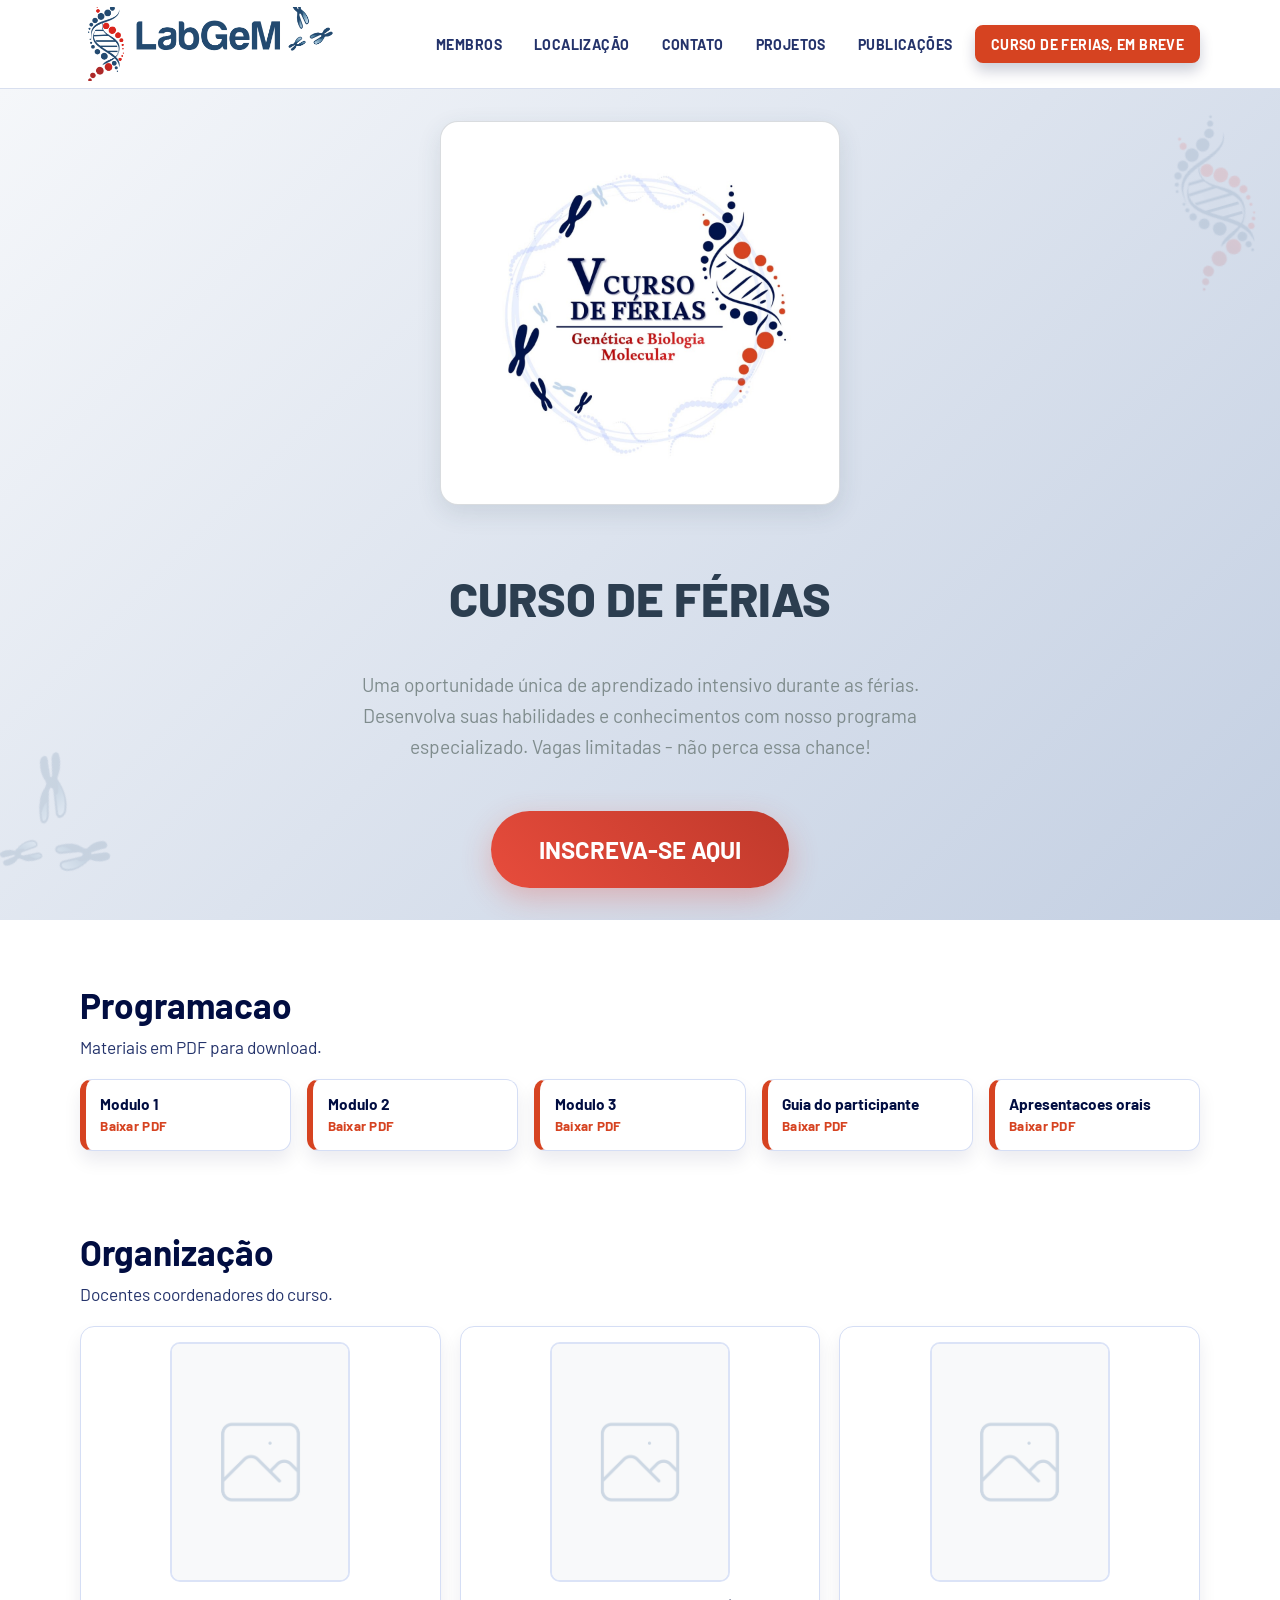
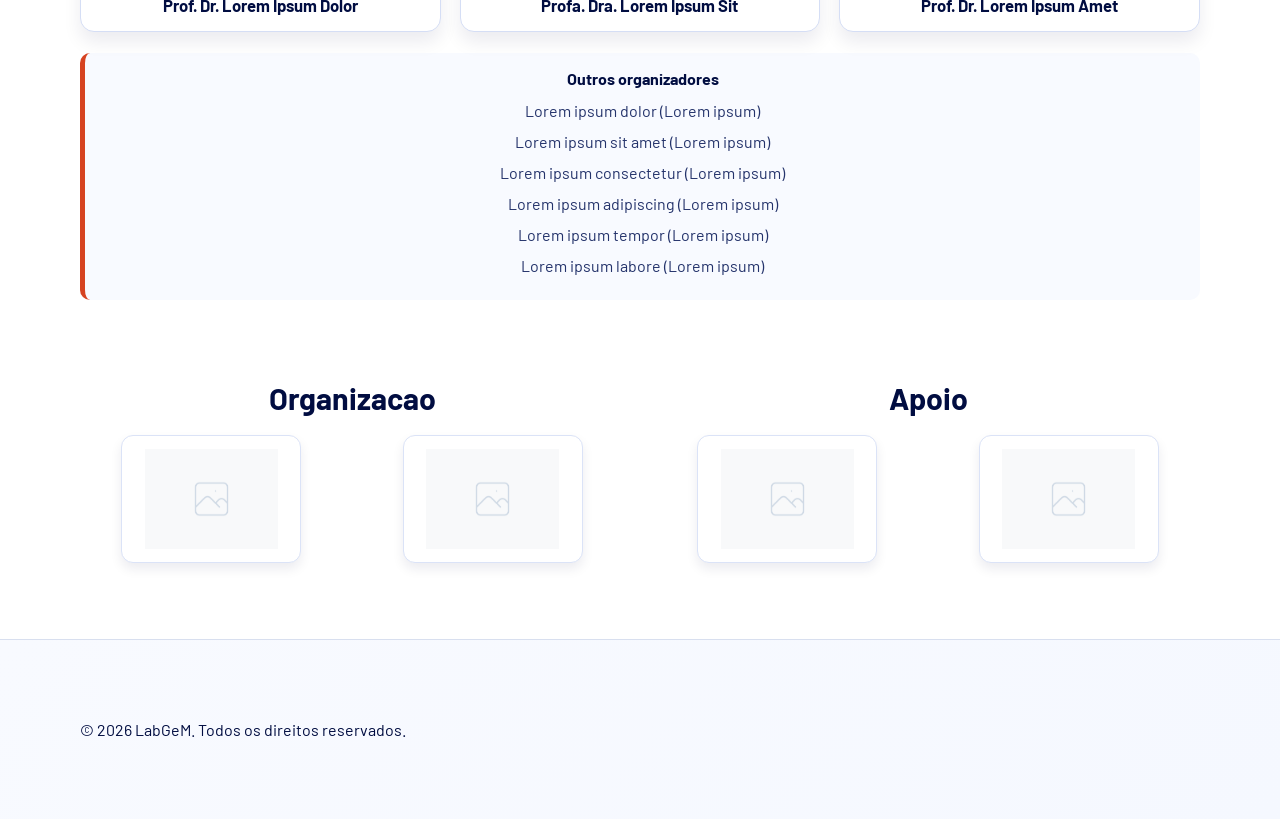
<file: pages/curso_de_ferias.html>
<!DOCTYPE html>
<html lang="pt-BR">
<head>
  <meta charset="UTF-8" />
  <meta name="viewport" content="width=device-width, initial-scale=1.0" />
  <title>V Curso de Férias | LabGeM</title>
  <link rel="preconnect" href="https://fonts.googleapis.com" />
  <link rel="preconnect" href="https://fonts.gstatic.com" crossorigin />
  <link href="https://fonts.googleapis.com/css2?family=Barlow:wght@400;600;700;800&display=swap" rel="stylesheet" />
  <link rel="stylesheet" href="../assets/css/style.css" />
  <style>
    .curso-hero {
      min-height: 70vh;
      display: flex;
      flex-direction: column;
      justify-content: center;
      align-items: center;
      text-align: center;
      padding: 2rem;
      background: linear-gradient(135deg, #f5f7fa 0%, #c3cfe2 100%);
    }

    .curso-hero h1 {
      font-size: 3rem;
      font-weight: 800;
      color: #2c3e50;
      margin-bottom: 1.5rem;
      text-transform: uppercase;
    }

    .curso-logo-wrap {
      width: min(400px, 90vw);
      margin-bottom: 1.5rem;
      padding: 0.7rem;
      border-radius: 18px;
      background: #ffffff;
      border: 1px solid rgba(44, 62, 80, 0.18);
      box-shadow: 0 8px 24px rgba(44, 62, 80, 0.12);
    }

    .curso-logo-wrap img {
      width: 100%;
      max-height: 360px;
      object-fit: contain;
      display: block;
    }

    .curso-hero p {
      font-size: 1.2rem;
      color: #7f8c8d;
      margin-bottom: 3rem;
      max-width: 600px;
      line-height: 1.6;
    }

    .inscricao-btn {
      display: inline-flex;
      align-items: center;
      justify-content: center;
      background: linear-gradient(45deg, #e74c3c, #c0392b);
      color: white;
      font-size: 1.5rem;
      font-weight: 700;
      text-transform: uppercase;
      padding: 1.5rem 3rem;
      border: none;
      border-radius: 50px;
      text-decoration: none;
      transition: all 0.3s ease;
      box-shadow: 0 10px 30px rgba(231, 76, 60, 0.3);
    }

    .inscricao-btn:hover {
      transform: translateY(-3px);
      box-shadow: 0 15px 40px rgba(231, 76, 60, 0.4);
      background: linear-gradient(45deg, #c0392b, #a93226);
    }

    .inscricao-btn:active {
      transform: translateY(-1px);
    }

    .program-section {
      margin-top: 4rem;
    }

    @media (max-width: 768px) {
      .curso-hero h1 {
        font-size: 2rem;
      }
      
      .inscricao-btn {
        font-size: 1.2rem;
        padding: 1rem 2rem;
      }

      .program-section {
        margin-top: 3rem;
      }
    }
  </style>
</head>
<body>
  <header class="site-header">
    <nav class="top-nav container" aria-label="Menu principal">
      <a class="brand" href="../index.html" aria-label="Inicio">
        <img src="../assets/img/LOGO_MENU.png" alt="Logo LabGeM" />
      </a>

      <button class="nav-toggle" id="nav-toggle" aria-label="Abrir menu" aria-expanded="false">
        <span></span>
        <span></span>
        <span></span>
      </button>

      <ul class="nav-list" id="nav-list">
        <li><a href="../index.html#membros">MEMBROS</a></li>
        <li><a href="../index.html#localizacao">LOCALIZAÇÃO</a></li>
        <li><a href="../index.html#contato">CONTATO</a></li>
        <li><a href="projetos.html">PROJETOS</a></li>
        <li><a href="publicacoes.html">PUBLICAÇÕES</a></li>
        <li><a class="nav-cta" href="curso_de_ferias.html" aria-current="page">CURSO DE FERIAS, EM BREVE</a></li>
      </ul>
    </nav>
  </header>

  <main>
    <section class="curso-hero section-with-deco">
      <!-- Decoração de fundo só para desktop -->
      <img class="section-deco deco-dna curso-deco-dna" src="../assets/img/DNA.png" alt="" aria-hidden="true" />
      <img class="section-deco deco-chromo curso-deco-chromo" src="../assets/img/Cromossomos.png" alt="" aria-hidden="true" />
      <div class="curso-logo-wrap" aria-label="Logo do Curso de Férias">
        <img src="../assets/img/LOGO_CURSO_V.jpeg" alt="Logo do Curso de Férias" />
      </div>
        <style>
          /* Decoração específica do Curso de Férias */
          @media (min-width: 900px) {
            .curso-hero.section-with-deco .curso-deco-dna {
              right: -38px;
              top: 18px;
              width: clamp(120px, 15vw, 210px);
              opacity: 0.11;
              transform: rotate(-16deg);
              z-index: 0;
            }
            .curso-hero.section-with-deco .curso-deco-chromo {
              left: -22px;
              bottom: 12px;
              width: clamp(100px, 13vw, 180px);
              opacity: 0.13;
              transform: rotate(19deg);
              z-index: 0;
            }
          }
          @media (max-width: 899px) {
            .curso-hero.section-with-deco .curso-deco-dna,
            .curso-hero.section-with-deco .curso-deco-chromo {
              display: none;
            }
          }
        </style>
      <h1>Curso de Férias</h1>
      <p>
        Uma oportunidade única de aprendizado intensivo durante as férias. 
        Desenvolva suas habilidades e conhecimentos com nosso programa especializado.
        Vagas limitadas - não perca essa chance!
      </p>
      <a href="inscricao.html" class="inscricao-btn">
        INSCREVA-SE AQUI
      </a>
    </section>

    <section class="program-section container">
      <h2>Programacao</h2>
      <p>Materiais em PDF para download.</p>

      <div class="program-grid">
        <a class="program-item" href="../assets/pdf/modulo-1.pdf" download>
          <span class="program-title">Modulo 1</span>
          <span class="program-subtitle">Baixar PDF</span>
        </a>

        <a class="program-item" href="../assets/pdf/modulo-2.pdf" download>
          <span class="program-title">Modulo 2</span>
          <span class="program-subtitle">Baixar PDF</span>
        </a>

        <a class="program-item" href="../assets/pdf/modulo-3.pdf" download>
          <span class="program-title">Modulo 3</span>
          <span class="program-subtitle">Baixar PDF</span>
        </a>

        <a class="program-item" href="../assets/pdf/guia-do-participante.pdf" download>
          <span class="program-title">Guia do participante</span>
          <span class="program-subtitle">Baixar PDF</span>
        </a>

        <a class="program-item" href="../assets/pdf/apresentacoes-orais.pdf" download>
          <span class="program-title">Apresentacoes orais</span>
          <span class="program-subtitle">Baixar PDF</span>
        </a>
      </div>
    </section>

    <section class="org-section container">
      <h2>Organização</h2>
      <p>Docentes coordenadores do curso.</p>

      <div class="org-grid">
        <article class="org-card">
          <img src="../assets/img/placeholder.png" alt="Coordenador 1" />
          <h3>Prof. Dr. Lorem Ipsum Dolor</h3>
        </article>

        <article class="org-card">
          <img src="../assets/img/placeholder.png" alt="Coordenador 2" />
          <h3>Profa. Dra. Lorem Ipsum Sit</h3>
        </article>

        <article class="org-card">
          <img src="../assets/img/placeholder.png" alt="Coordenador 3" />
          <h3>Prof. Dr. Lorem Ipsum Amet</h3>
        </article>
      </div>

      <div class="org-support">
        <h4>Outros organizadores</h4>
        <ul>
          <li>Lorem ipsum dolor (Lorem ipsum)</li>
          <li>Lorem ipsum sit amet (Lorem ipsum)</li>
          <li>Lorem ipsum consectetur (Lorem ipsum)</li>
          <li>Lorem ipsum adipiscing (Lorem ipsum)</li>
          <li>Lorem ipsum tempor (Lorem ipsum)</li>
          <li>Lorem ipsum labore (Lorem ipsum)</li>
        </ul>
      </div>
    </section>

    <section class="footer-sponsors container">
      <div class="footer-columns">
        <div class="footer-block">
          <h3>Organizacao</h3>
          <div class="logos-grid">
            <div class="logo-item">
              <img src="../assets/img/placeholder.png" alt="Logo organizacao 1" />
            </div>
            <div class="logo-item">
              <img src="../assets/img/placeholder.png" alt="Logo organizacao 2" />
            </div>
          </div>
        </div>

        <div class="footer-block">
          <h3>Apoio</h3>
          <div class="logos-grid">
            <div class="logo-item">
              <img src="../assets/img/placeholder.png" alt="Logo apoio 1" />
            </div>
            <div class="logo-item">
              <img src="../assets/img/placeholder.png" alt="Logo apoio 2" />
            </div>
          </div>
        </div>
      </div>
    </section>
  </main>

  <footer class="site-footer">
    <div class="container">
      <p>&copy; 2026 LabGeM. Todos os direitos reservados.</p>
    </div>
  </footer>
  <script src="../assets/js/main.js"></script>
</body>
</html>
</file>
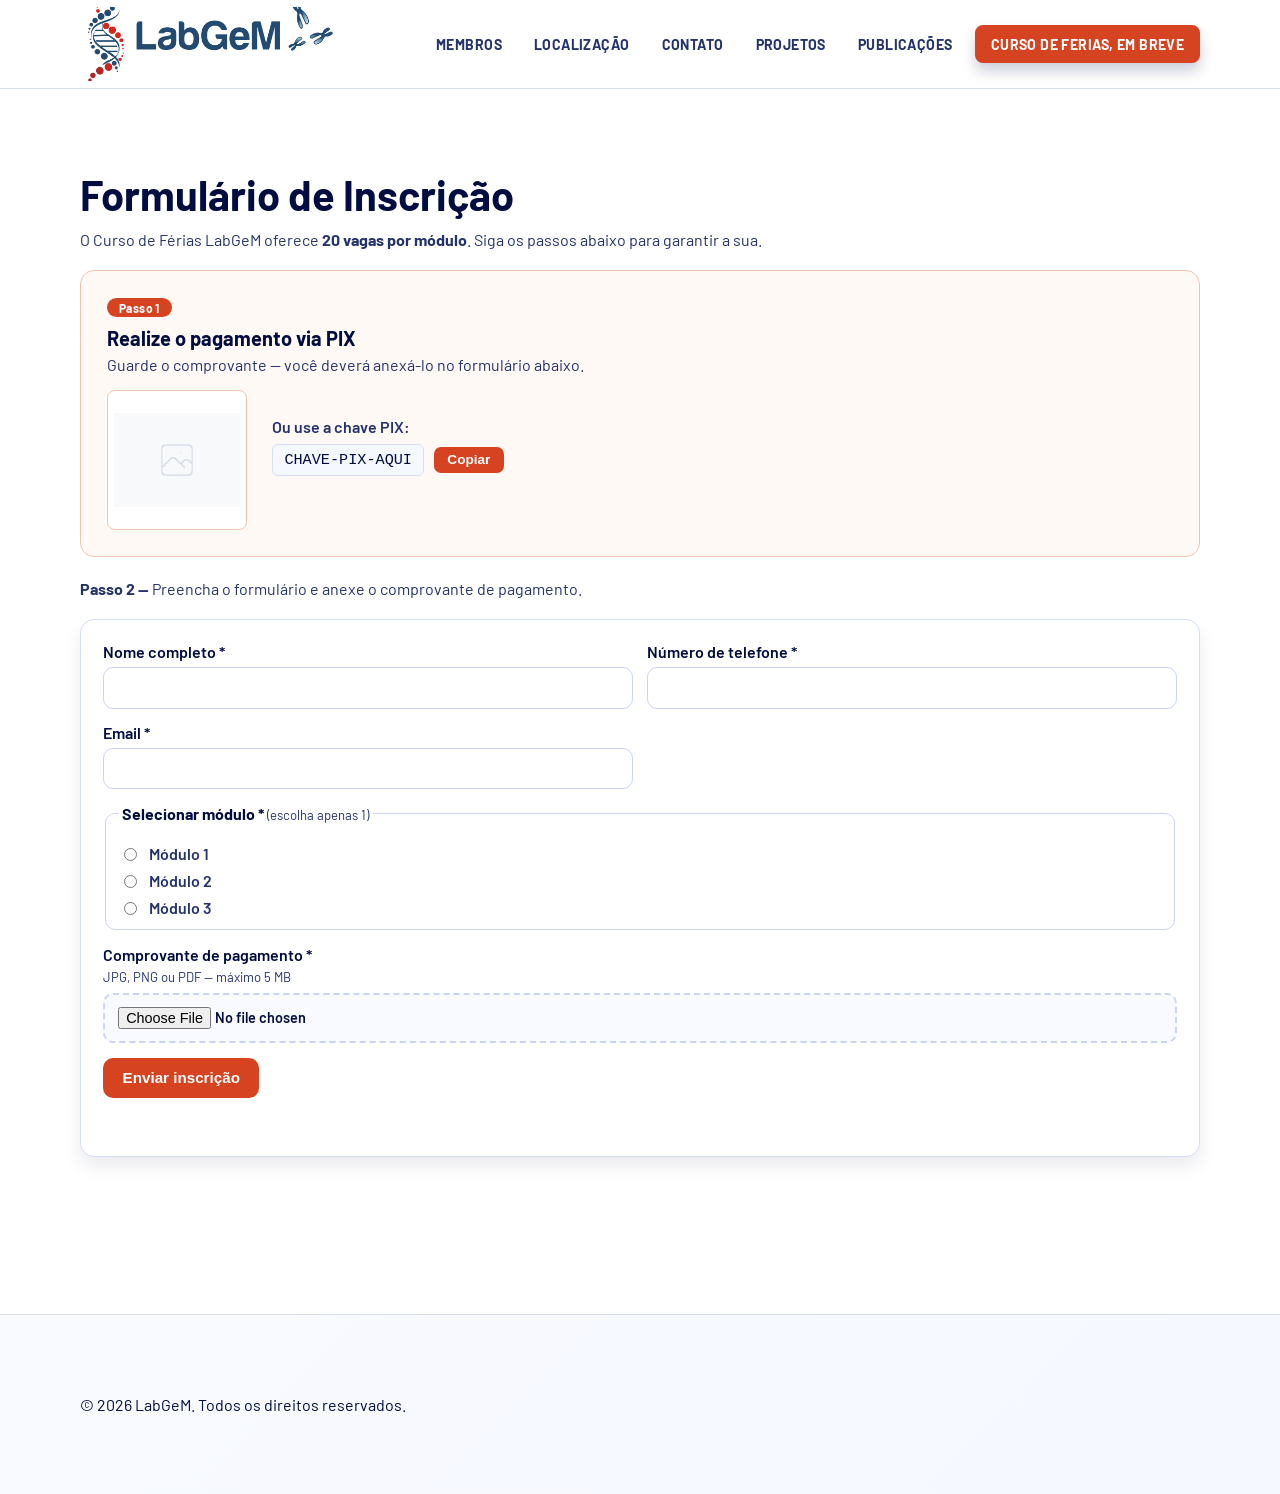
<file: pages/inscricao.html>
<!DOCTYPE html>
<html lang="pt-BR">
<head>
  <meta charset="UTF-8" />
  <meta name="viewport" content="width=device-width, initial-scale=1.0" />
  <title>Inscricao | Curso de Ferias</title>
  <link rel="icon" type="image/png" href="../assets/img/Cromossomos.png" />
  <link rel="preconnect" href="https://fonts.googleapis.com" />
  <link rel="preconnect" href="https://fonts.gstatic.com" crossorigin />
  <link href="https://fonts.googleapis.com/css2?family=Barlow:wght@400;600;700;800&display=swap" rel="stylesheet" />
  <link rel="stylesheet" href="../assets/css/style.css" />
</head>
<body>
  <header class="site-header">
    <nav class="top-nav container" aria-label="Menu principal">
      <a class="brand" href="../index.html" aria-label="Inicio">
        <img src="../assets/img/LOGO_MENU.png" alt="Logo LabGeM" />
      </a>

      <button class="nav-toggle" id="nav-toggle" aria-label="Abrir menu" aria-expanded="false">
        <span></span>
        <span></span>
        <span></span>
      </button>

      <ul class="nav-list" id="nav-list">
        <li><a href="../index.html#membros">MEMBROS</a></li>
        <li><a href="../index.html#localizacao">LOCALIZAÇÃO</a></li>
        <li><a href="../index.html#contato">CONTATO</a></li>
        <li><a href="projetos.html">PROJETOS</a></li>
        <li><a href="publicacoes.html">PUBLICAÇÕES</a></li>
        <li><a class="nav-cta" href="curso_de_ferias.html">CURSO DE FERIAS, EM BREVE</a></li>
      </ul>
    </nav>
  </header>

  <main>
    <section class="inscricao-page container">
      <h1>Formulário de Inscrição</h1>
      <p>O Curso de Férias LabGeM oferece <strong>20 vagas por módulo</strong>. Siga os passos abaixo para garantir a sua.</p>

      <!-- Passo 1: Pagamento -->
      <div class="pix-card">
        <span class="pix-step-badge">Passo 1</span>
        <h2>Realize o pagamento via PIX</h2>
        <p class="pix-desc">Guarde o comprovante — você deverá anexá-lo no formulário abaixo.</p>
        <div class="pix-box">
          <img src="../assets/img/qrcode-pix.png" alt="QR Code para pagamento via PIX" class="pix-qrcode" />
          <div class="pix-key-block">
            <p>Ou use a chave PIX:</p>
            <div class="pix-key-row">
              <code id="pix-key-value">CHAVE-PIX-AQUI</code>
              <button type="button" id="copy-pix-btn" class="copy-pix-btn">Copiar</button>
            </div>
            <p id="pix-copy-status" class="pix-copy-status" aria-live="polite"></p>
          </div>
        </div>
      </div>

      <!-- Passo 2: Formulário -->
      <p class="form-step-intro"><strong>Passo 2 —</strong> Preencha o formulário e anexe o comprovante de pagamento.</p>

      <form id="inscricao-form" class="inscricao-form" novalidate>
        <label>
          Nome completo *
          <input type="text" name="nome" required />
        </label>

        <label>
          Número de telefone *
          <input type="tel" name="telefone" required />
        </label>

        <label>
          Email *
          <input type="email" name="email" required />
        </label>

        <fieldset class="modulos-fieldset full-width">
          <legend>Selecionar módulo * <span class="legend-hint">(escolha apenas 1)</span></legend>
          <label class="check-item">
            <input type="radio" name="modulo" value="1" required />
            Módulo 1
          </label>
          <label class="check-item">
            <input type="radio" name="modulo" value="2" />
            Módulo 2
          </label>
          <label class="check-item">
            <input type="radio" name="modulo" value="3" />
            Módulo 3
          </label>
        </fieldset>

        <label class="file-label full-width">
          Comprovante de pagamento *
          <span class="file-hint">JPG, PNG ou PDF — máximo 5 MB</span>
          <input type="file" name="comprovante" accept="image/jpeg,image/png,application/pdf" required />
        </label>

        <button type="submit">Enviar inscrição</button>
        <p id="inscricao-status" class="form-status" aria-live="polite"></p>
      </form>
    </section>
  </main>

  <footer class="site-footer">
    <div class="container">
      <p>&copy; 2026 LabGeM. Todos os direitos reservados.</p>
    </div>
  </footer>

  <script src="../assets/js/main.js"></script>
</body>
</html>
</file>
<file: assets/css/style.css>
/* Botões do carrossel */
.carousel-btn {
  position: absolute;
  top: 50%;
  transform: translateY(-50%);
  background: rgba(1,13,65,0.7);
  color: #fff;
  border: none;
  border-radius: 50%;
  width: 44px;
  height: 44px;
  font-size: 1.6rem;
  cursor: pointer;
  z-index: 3;
  transition: background 0.2s;
  display: flex;
  align-items: center;
  justify-content: center;
}
.carousel-btn:hover {
  background: #d64321;
}
.carousel-btn-prev {
  left: 1.2rem;
}
.carousel-btn-next {
  right: 1.2rem;
}
@media (max-width: 600px) {
  .carousel-btn {
    width: 36px;
    height: 36px;
    font-size: 1.2rem;
    left: 0.3rem;
    right: 0.3rem;
  }
  .carousel-btn-prev {
    left: 0.3rem;
  }
  .carousel-btn-next {
    right: 0.3rem;
  }
}
/* Toast de Em Construção */
.em-construcao-toast {
  position: fixed;
  top: 2.2rem;
  right: 2.2rem;
  left: auto;
  z-index: 9999;
  background: #d64321;
  color: #fff;
  padding: 1rem 2.2rem;
  border-radius: 1.2rem;
  font-size: 1.1rem;
  font-weight: 700;
  box-shadow: 0 6px 32px rgba(1,13,65,0.13);
  opacity: 0;
  pointer-events: none;
  transform: translateY(-30px);
  transition: opacity 0.35s, transform 0.35s;
}
.em-construcao-toast.show {
  opacity: 1;
  pointer-events: auto;
  transform: translateY(0);
}
@media (max-width: 600px) {
  .em-construcao-toast {
    left: 50%;
    right: auto;
    top: 0.7rem;
    transform: translate(-50%, -30px);
    width: 90vw;
    max-width: 340px;
    padding: 0.8rem 0.5rem;
    font-size: 1rem;
    border-radius: 0.8rem;
  }
  .em-construcao-toast.show {
    transform: translate(-50%, 0);
  }
}
:root {
  --bg-main: #ffffff;
  --bg-contrast: #ffffff;
  --ink-900: #010d41;
  --ink-700: #24336b;
  --brand: #d64321;
  --brand-2: #010d41;
  --line: #d8dfef;
  --surface: #ffffff;
}

* {
  box-sizing: border-box;
}

html,
body {
  margin: 0;
  padding: 0;
}

html {
  scroll-behavior: smooth;
}

body {
  font-family: "Barlow", sans-serif;
  color: var(--ink-900);
  background: var(--bg-main);
}

.container {
  width: min(1120px, 92vw);
  margin: 0 auto;
}

.section-with-deco {
  position: relative;
  overflow: hidden;
}

.section-deco {
  position: absolute;
  z-index: 0;
  pointer-events: none;
  user-select: none;
  opacity: 0.14;
  filter: saturate(1.15) drop-shadow(0 12px 20px rgba(1, 13, 65, 0.1));
}

.about-section .section-deco {
  opacity: 0.09;
}

.team-section .section-deco,
.contact-section .section-deco {
  opacity: 0.13;
}

.deco-dna {
  width: clamp(120px, 16vw, 240px);
}

.deco-chromo {
  width: clamp(100px, 13vw, 200px);
}

.about-deco-dna {
  right: -28px;
  top: 10px;
  transform: rotate(-12deg);
}

.about-deco-chromo {
  left: 8px;
  bottom: 10px;
  transform: rotate(15deg);
}

.team-deco-dna {
  left: -26px;
  top: 54px;
  transform: rotate(10deg);
}

.team-deco-chromo {
  right: -26px;
  top: 46px;
  transform: rotate(-11deg);
}

.team-deco-dna-2 {
  right: 24%;
  bottom: 26px;
  transform: rotate(-22deg);
}

.team-deco-chromo-2 {
  left: 18%;
  top: 10px;
  transform: rotate(23deg);
}

.contact-deco-dna {
  right: -24px;
  bottom: 12px;
  transform: rotate(-16deg);
}

.contact-deco-chromo {
  left: -12px;
  top: 20px;
  transform: rotate(20deg);
}

.section-title-with-icon {
  position: relative;
  z-index: 1;
  display: inline-flex;
  align-items: center;
  gap: 0.62rem;
}

.section-title-with-icon img {
  width: clamp(24px, 2.2vw, 34px);
  height: auto;
  flex: 0 0 auto;
  opacity: 0.9;
}

.section-title-with-icon img[src*="DNA.png"] {
  transform: rotate(-45deg) scale(1.35);
  transform-origin: center;
}

.section-title-centered {
  display: flex;
  justify-content: center;
}

#quem-somos,
#programacao,
#organizacao,
#contato,
#membros {
  scroll-margin-top: 110px;
}

.site-header {
  position: sticky;
  top: 0;
  z-index: 10;
  background: rgba(255, 255, 255, 0.95);
  backdrop-filter: blur(8px);
  border-bottom: 1px solid var(--line);
  isolation: isolate;
}

.top-nav {
  display: flex;
  align-items: center;
  justify-content: space-between;
  gap: 1rem;
  min-height: 88px;
}

.brand {
  display: inline-flex;
  align-items: center;
  flex: 0 0 auto;
}

.brand img {
  width: 260px;
  height: 74px;
  object-fit: cover;
  background: var(--surface);
}

.nav-toggle {
  display: none;
  flex-direction: column;
  justify-content: center;
  gap: 5px;
  background: none;
  border: none;
  cursor: pointer;
  padding: 0.4rem;
  z-index: 20;
}

.nav-toggle span {
  display: block;
  width: 26px;
  height: 3px;
  background: var(--ink-900);
  border-radius: 3px;
  transition: transform 0.3s, opacity 0.3s;
  transform-origin: center;
}

.nav-toggle.open span:nth-child(1) {
  transform: translateY(8px) rotate(45deg);
}

.nav-toggle.open span:nth-child(2) {
  opacity: 0;
}

.nav-toggle.open span:nth-child(3) {
  transform: translateY(-8px) rotate(-45deg);
}

.nav-list {
  display: flex;
  align-items: center;
  gap: clamp(0.4rem, 1vw, 1rem);
  list-style: none;
  margin: 0;
  padding: 0;
  flex-wrap: wrap;
  justify-content: flex-end;
}

.nav-list a {
  display: inline-block;
  padding: 0.5rem 0.6rem;
  text-decoration: none;
  color: var(--ink-700);
  font-weight: 700;
  letter-spacing: 0.03em;
  border-radius: 8px;
  font-size: 0.88rem;
  transition: background-color 0.2s ease, color 0.2s ease, transform 0.2s ease;
}

.nav-list a:hover {
  color: #ffffff;
  background: #d64321;
  transform: translateY(-2px);
}

.nav-list .nav-cta {
  background: #d64321;
  color: #ffffff;
  border: 2px solid #d64321;
  box-shadow: 0 8px 14px rgba(1, 13, 65, 0.2);
  padding: 0.52rem 0.86rem;
}

.nav-list .nav-cta:hover {
  background: #b83516;
  border-color: #b83516;
  color: #ffffff;
}

.carousel-section {
  border-top: 1px solid var(--line);
  border-bottom: 1px solid var(--line);
  background: linear-gradient(180deg, #f5f8ff 0%, #eef3ff 100%);
  padding: clamp(0.7rem, 2vw, 1.2rem) 0;
}

.carousel-single {
  position: relative;
  height: clamp(240px, 47vw, 520px);
  border-radius: 18px;
  overflow: hidden;
  border: 2px solid #dbe3f7;
  box-shadow: 0 14px 24px rgba(1, 13, 65, 0.16);
  background: #e8eefc;
}

.carousel-single img {
  position: absolute;
  inset: 0;
  width: 100%;
  height: 100%;
  object-fit: cover;
  opacity: 0;
  transition: opacity 0.7s ease;
  transform: scale(1.015);
}

.carousel-single img.active {
  opacity: 1;
}

.carousel-indicators {
  position: absolute;
  left: 50%;
  bottom: 0.9rem;
  transform: translateX(-50%);
  display: inline-flex;
  align-items: center;
  gap: 0.45rem;
  padding: 0.35rem 0.55rem;
  border-radius: 999px;
  background: rgba(1, 13, 65, 0.38);
  backdrop-filter: blur(3px);
  z-index: 2;
}

.carousel-dot {
  width: 9px;
  height: 9px;
  border-radius: 999px;
  background: rgba(255, 255, 255, 0.45);
  box-shadow: 0 0 0 1px rgba(255, 255, 255, 0.35);
  transition: background 0.3s, transform 0.3s;
  cursor: pointer;
}

.carousel-dot.active {
  background: #ffffff;
  transform: scale(1.18);
  box-shadow: 0 0 0 1px rgba(255, 255, 255, 0.95);
}

.about-section {
  padding: clamp(2.6rem, 6vw, 5rem) 0;
}

.about-grid {
  position: relative;
  z-index: 1;
  display: grid;
  grid-template-columns: 1.15fr 0.85fr;
  gap: clamp(1.2rem, 3vw, 2.5rem);
  align-items: center;
}

.about-copy {
  min-width: 0;
}

.about-section h1 {
  margin: 0;
  max-width: 18ch;
  font-size: clamp(1.6rem, 3.5vw, 2.7rem);
  line-height: 1.02;
  color: var(--ink-900);
}

.about-section p {
  margin: 1rem 0 0;
  max-width: 72ch;
  color: var(--ink-700);
  font-size: clamp(1rem, 1.5vw, 1.12rem);
  line-height: 1.65;
  text-align: justify;
}

.about-logo-placeholder {
  margin: 0;
  padding: clamp(0.8rem, 2.2vw, 1.2rem);
  border: 2px solid #dbe3f7;
  border-radius: 18px;
  background: #f8faff;
  box-shadow: 0 12px 24px rgba(1, 13, 65, 0.12);
}

.about-logo-placeholder img {
  display: block;
  width: 100%;
  max-width: 420px;
  margin: 0 auto;
  object-fit: contain;
  border-radius: 12px;
}

.program-section {
  padding: 0 0 clamp(2.8rem, 7vw, 5rem);
}

.program-section h2 {
  margin: 0;
  font-size: clamp(1.5rem, 3vw, 2.2rem);
  color: var(--ink-900);
}

.program-section p {
  margin: 0.7rem 0 1.4rem;
  color: var(--ink-700);
  font-size: clamp(0.98rem, 1.5vw, 1.08rem);
}

.program-grid {
  display: grid;
  grid-template-columns: repeat(5, minmax(0, 1fr));
  gap: clamp(0.65rem, 1.4vw, 1rem);
}

.program-item {
  display: flex;
  flex-direction: column;
  gap: 0.2rem;
  text-decoration: none;
  background: #ffffff;
  border: 1px solid #d5def5;
  border-left: 6px solid var(--brand);
  border-radius: 12px;
  padding: 0.95rem 0.9rem;
  box-shadow: 0 10px 18px rgba(1, 13, 65, 0.08);
  transition: transform 0.2s ease, box-shadow 0.2s ease, border-color 0.2s ease;
}

.program-item:hover {
  transform: translateY(-3px);
  border-color: var(--brand);
  box-shadow: 0 14px 24px rgba(1, 13, 65, 0.15);
}

.program-title {
  color: var(--ink-900);
  font-weight: 700;
  font-size: 0.96rem;
  line-height: 1.3;
}

.program-subtitle {
  color: var(--brand);
  font-size: 0.84rem;
  font-weight: 700;
  letter-spacing: 0.02em;
}


.org-section {
  padding: 0 0 clamp(2.8rem, 7vw, 5rem);
}

.org-section h2 {
  margin: 0;
  font-size: clamp(1.5rem, 3vw, 2.2rem);
  color: var(--ink-900);
}

.org-section > p {
  margin: 0.7rem 0 1.4rem;
  color: var(--ink-700);
  font-size: clamp(0.98rem, 1.5vw, 1.08rem);
}

.org-grid {
  display: grid;
  grid-template-columns: repeat(3, minmax(0, 1fr));
  gap: clamp(0.8rem, 2vw, 1.2rem);
}

.org-card {
  margin: 0;
  background: #ffffff;
  border: 1px solid #d5def5;
  border-radius: 14px;
  padding: 0.9rem;
  box-shadow: 0 10px 18px rgba(1, 13, 65, 0.08);
  text-align: center;
}

.org-card img {
  display: block;
  width: 100%;
  max-width: 180px;
  aspect-ratio: 3 / 4;
  object-fit: cover;
  border-radius: 10px;
  border: 2px solid #dbe3f7;
  margin: 0 auto;
}

.org-card h3 {
  margin: 0.75rem 0 0;
  color: var(--ink-900);
  font-size: clamp(0.95rem, 1.3vw, 1.05rem);
  line-height: 1.4;
}

.org-support {
  margin-top: 1.3rem;
  padding: 1rem 1.1rem;
  border-left: 5px solid var(--brand);
  border-radius: 10px;
  background: #f8faff;
}

.org-support h4 {
  margin: 0;
  color: var(--ink-900);
  font-size: 1rem;
  text-align: center;
}

.org-support ul {
  margin: 0.6rem 0 0;
  padding: 0;
  list-style: none;
}

.org-support li {
  margin: 0.34rem 0;
  color: var(--ink-700);
  line-height: 1.6;
  text-align: center;
}

.localizacao-section {
  padding: clamp(2.6rem, 6vw, 5rem) 0;
}

.localizacao-grid {
  display: grid;
  grid-template-columns: 1fr 2fr;
  gap: clamp(1.2rem, 3vw, 2.5rem);
  align-items: start;
  margin-top: 2rem;
}

.localizacao-info {
  position: relative;
  z-index: 1;
}

.localizacao-info p {
  margin: 0 0 0.6rem;
  color: var(--ink-700);
  line-height: 1.7;
  text-align: justify;
}

.localizacao-info strong {
  color: var(--ink-900);
  font-size: 1.05rem;
}

.localizacao-mapa {
  border-radius: 14px;
  overflow: hidden;
  box-shadow: 0 8px 24px rgba(1, 13, 65, 0.13);
  position: relative;
  z-index: 1;
}

.contact-section {
  padding: 0 0 clamp(2.8rem, 7vw, 5rem);
}

.contact-kicker {
  margin: 0;
  font-size: 0.8rem;
  font-weight: 800;
  letter-spacing: 0.08em;
  color: var(--brand);
}

.contact-section h2 {
  margin: 0.35rem 0 1.2rem;
  font-size: clamp(1.5rem, 3vw, 2.2rem);
  color: var(--ink-900);
}

.contact-grid {
  position: relative;
  z-index: 1;
  display: grid;
  grid-template-columns: repeat(3, minmax(0, 1fr));
  gap: clamp(0.8rem, 2vw, 1.2rem);
}

.contact-card {
  background: #ffffff;
  border: 1px solid #d5def5;
  border-left: 6px solid var(--brand);
  border-radius: 12px;
  padding: 1rem 1rem 1.1rem;
  box-shadow: 0 10px 18px rgba(1, 13, 65, 0.08);
}

.contact-card h3 {
  margin: 0;
  color: var(--ink-900);
  font-size: 1.03rem;
}

.contact-card p {
  margin: 0.6rem 0 0;
  color: var(--ink-700);
  line-height: 1.7;
}

.inscricao-page {
  padding: clamp(2.6rem, 7vw, 5rem) 0;
}

.inscricao-page h1 {
  margin: 0;
  font-size: clamp(1.6rem, 3.6vw, 2.6rem);
  color: var(--ink-900);
}

.inscricao-page > p {
  margin: 0.7rem 0 1.3rem;
  color: var(--ink-700);
}

.inscricao-form {
  display: grid;
  grid-template-columns: 1fr 1fr;
  gap: 0.9rem;
  background: #ffffff;
  border: 1px solid #d5def5;
  border-radius: 14px;
  box-shadow: 0 10px 18px rgba(1, 13, 65, 0.08);
  padding: clamp(1rem, 2.4vw, 1.4rem);
}

.inscricao-form > label {
  display: flex;
  flex-direction: column;
  gap: 0.35rem;
  color: var(--ink-900);
  font-weight: 600;
}

.inscricao-form input {
  width: 100%;
  border: 1px solid #c9d5f3;
  border-radius: 10px;
  padding: 0.65rem 0.7rem;
  font: inherit;
}

.inscricao-form input:focus {
  outline: 2px solid rgba(214, 67, 33, 0.25);
  border-color: var(--brand);
}

.inscricao-form .full-width {
  grid-column: 1 / -1;
}

.modulos-fieldset {
  border: 1px solid #c9d5f3;
  border-radius: 10px;
  padding: 0.8rem;
  display: flex;
  flex-direction: column;
  align-items: flex-start;
  text-align: left;
}

.modulos-fieldset legend {
  color: var(--ink-900);
  font-weight: 700;
  padding: 0 0.2rem;
}

.inscricao-form .check-item {
  margin-top: 0.5rem;
  display: flex;
  flex-direction: row;
  align-items: center;
  justify-content: flex-start;
  gap: 0.55rem;
  font-weight: 600;
  color: var(--ink-700);
  width: auto;
  text-align: left;
}

.inscricao-form .check-item input {
  width: auto;
}

.inscricao-form button {
  grid-column: 1 / -1;
  justify-self: start;
  border: none;
  border-radius: 10px;
  padding: 0.72rem 1.2rem;
  background: var(--brand);
  color: #ffffff;
  font-size: 0.95rem;
  font-weight: 700;
  cursor: pointer;
}

.inscricao-form button:hover {
  filter: brightness(0.95);
}

.form-status {
  grid-column: 1 / -1;
  margin: 0;
  min-height: 1.35rem;
  font-size: 0.92rem;
  font-weight: 600;
}

.form-status.is-success {
  color: #1a7f37;
}

.form-status.is-error {
  color: #b42318;
}

/* ── PIX card ────────────────────────────────────── */
.pix-card {
  background: #fff9f5;
  border: 1.5px solid #f0c5b0;
  border-radius: 14px;
  padding: clamp(1rem, 2.4vw, 1.6rem);
  margin-bottom: 1.4rem;
}

.pix-step-badge {
  display: inline-block;
  background: var(--brand);
  color: #fff;
  font-size: 0.75rem;
  font-weight: 700;
  border-radius: 20px;
  padding: 0.18rem 0.75rem;
  margin-bottom: 0.55rem;
  letter-spacing: 0.04em;
}

.pix-card h2 {
  margin: 0 0 0.3rem;
  font-size: clamp(1.05rem, 2.2vw, 1.25rem);
  color: var(--ink-900);
}

.pix-desc {
  margin: 0 0 1rem;
  color: var(--ink-700);
}

.pix-box {
  display: flex;
  gap: 1.6rem;
  align-items: center;
  flex-wrap: wrap;
}

.pix-qrcode {
  width: 140px;
  height: 140px;
  object-fit: contain;
  border: 1px solid #f0c5b0;
  border-radius: 8px;
  background: #fff;
  padding: 6px;
  flex-shrink: 0;
}

.pix-key-block p {
  margin: 0 0 0.5rem;
  color: var(--ink-700);
  font-weight: 600;
}

.pix-key-row {
  display: flex;
  gap: 0.6rem;
  align-items: center;
  flex-wrap: wrap;
}

.pix-key-row code {
  background: #f5f8ff;
  border: 1px solid #d5def5;
  border-radius: 6px;
  padding: 0.35rem 0.7rem;
  font-size: 0.95rem;
  color: var(--ink-900);
  font-family: 'Courier New', monospace;
  word-break: break-all;
}

.copy-pix-btn {
  border: none;
  border-radius: 7px;
  padding: 0.35rem 0.85rem;
  background: var(--brand);
  color: #fff;
  font-size: 0.85rem;
  font-weight: 700;
  cursor: pointer;
}

.copy-pix-btn:hover {
  filter: brightness(0.92);
}

.pix-copy-status {
  margin: 0.4rem 0 0;
  font-size: 0.85rem;
  color: #1a7f37;
  min-height: 1.2rem;
}

.form-step-intro {
  margin: 0 0 0.9rem;
  color: var(--ink-700);
}

/* ── File upload ─────────────────────────────────── */
.file-label {
  display: flex;
  flex-direction: column;
  gap: 0.2rem;
  color: var(--ink-900);
  font-weight: 600;
}

.file-hint {
  font-size: 0.82rem;
  font-weight: 400;
  color: var(--ink-700);
}

.file-label input[type="file"] {
  margin-top: 0.15rem;
  border: 2px dashed #c9d5f3;
  border-radius: 10px;
  padding: 0.75rem 0.8rem;
  cursor: pointer;
  background: #f8faff;
  font: inherit;
  font-size: 0.9rem;
  width: 100%;
  box-sizing: border-box;
}

.file-label input[type="file"]:focus {
  outline: 2px solid rgba(214, 67, 33, 0.25);
  border-color: var(--brand);
}

/* ── Module legend hint ──────────────────────────── */
.legend-hint {
  font-size: 0.82rem;
  font-weight: 400;
  color: var(--ink-700);
}

@media (max-width: 1024px) {
  .top-nav {
    align-items: center;
    padding: 0.7rem 0;
    min-height: 64px;
  }

  .brand img {
    width: 180px;
    height: 50px;
    object-fit: cover;
    object-position: center;
  }

  .nav-toggle {
    display: flex;
  }

  .nav-list {
    display: none;
    flex-direction: column;
    align-items: stretch;
    position: absolute;
    top: 100%;
    left: 0;
    right: 0;
    background: rgba(255, 255, 255, 0.98);
    border-bottom: 2px solid var(--line);
    box-shadow: 0 8px 24px rgba(1, 13, 65, 0.12);
    padding: 0.8rem 1rem 1.2rem;
    gap: 0.3rem;
    z-index: 15;
  }

  .nav-list.open {
    display: flex;
  }

  .nav-list li {
    width: 100%;
  }

  .nav-list a {
    font-size: 1rem;
    padding: 0.7rem 1rem;
    display: block;
    border-radius: 8px;
  }

  .nav-list .nav-cta {
    display: block;
    padding: 0.7rem 1rem;
    border-radius: 8px;
    text-align: center;
    margin-top: 0;
  }
}

@media (max-width: 800px) {
  .about-grid {
    grid-template-columns: 1fr;
  }

  .localizacao-grid {
    grid-template-columns: 1fr;
  }

  .about-logo-placeholder {
    max-width: 420px;
    width: 100%;
    margin: 0 auto;
  }

  .program-grid {
    grid-template-columns: 1fr 1fr;
  }

  .org-grid {
    grid-template-columns: 1fr;
  }

  .contact-grid {
    grid-template-columns: 1fr;
  }

  .inscricao-form {
    grid-template-columns: 1fr;
  }
}

.site-footer {
  background: linear-gradient(135deg, #f8faff 0%, #f5f8ff 100%);
  border-top: 1px solid var(--line);
  padding: clamp(2rem, 5vw, 4rem) 0;
  margin-top: clamp(2.6rem, 6vw, 5rem);
}

.footer-columns {
  display: grid;
  grid-template-columns: 1fr 1fr;
  gap: clamp(1.2rem, 3vw, 2rem);
}

.footer-block {
  text-align: center;
}

.footer-block h3 {
  margin: 0 0 1.2rem;
  font-size: clamp(1.3rem, 2.8vw, 1.9rem);
  color: var(--ink-900);
}

.logos-grid {
  display: grid;
  grid-template-columns: repeat(2, minmax(0, 1fr));
  gap: clamp(0.8rem, 2vw, 1.2rem);
  align-items: center;
  justify-items: center;
}

.logo-item {
  width: 100%;
  max-width: 180px;
  padding: 0.8rem;
  background: #ffffff;
  border: 1px solid #dbe3f7;
  border-radius: 12px;
  box-shadow: 0 6px 12px rgba(1, 13, 65, 0.08);
  display: flex;
  align-items: center;
  justify-content: center;
  min-height: 120px;
}

.logo-item img {
  max-width: 100%;
  max-height: 100px;
  object-fit: contain;
}

@media (max-width: 1024px) {
  .logos-grid {
    grid-template-columns: 1fr;
  }
}

@media (max-width: 600px) {
  .footer-columns {
    grid-template-columns: 1fr;
  }

  .logos-grid {
    grid-template-columns: 1fr;
  }

}

/* ── Members Section ──────────────────────────────── */
.team-section {
  padding: clamp(2.8rem, 7vw, 5rem) 0;
}

.team-section h2 {
  margin: 0 0 2rem;
  font-size: clamp(1.5rem, 3vw, 2.2rem);
  color: var(--ink-900);
  text-align: center;
}

.team-docentes,
.team-discentes,
.docente-modal {
  position: relative;
  z-index: 1;
}

.team-docentes,
.team-discentes {
  margin-bottom: clamp(3rem, 5vw, 4rem);
}

.team-docentes h3,
.team-discentes h3 {
  margin: 0 0 1.5rem;
  font-size: clamp(1.3rem, 2.5vw, 1.8rem);
  color: var(--ink-900);
  text-align: center;
}

/* ── Docentes Grid ─────────────────────────────────── */
.docentes-container {
  display: flex;
  flex-direction: column;
  gap: clamp(2rem, 4vw, 3rem);
  align-items: center;
}

.docentes-row {
  display: flex;
  justify-content: center;
  gap: clamp(1.5rem, 3vw, 2.5rem);
  flex-wrap: nowrap;
}

.docente-card {
  background: #ffffff;
  border: 1px solid #d5def5;
  border-radius: 20px;
  padding: 2.5rem 2rem;
  box-shadow: 0 16px 28px rgba(1, 13, 65, 0.12);
  text-align: center;
  transition: transform 0.3s ease, box-shadow 0.3s ease;
  flex: 1;
  min-width: 280px;
  max-width: 380px;
}

.docente-card:hover {
  transform: translateY(-6px);
  box-shadow: 0 24px 40px rgba(1, 13, 65, 0.2);
}

.docente-card img {
  width: 180px;
  height: 180px;
  object-fit: cover;
  border-radius: 50%;
  border: 4px solid #dbe3f7;
  margin: 0 auto 1.5rem;
  display: block;
}

.docente-card h4 {
  margin: 0 0 0.8rem;
  font-size: 1.4rem;
  color: var(--ink-900);
  font-weight: 700;
}

.docente-titulo {
  margin: 0 0 1.5rem;
  color: var(--ink-700);
  font-weight: 700;
  font-size: 1.1rem;
}

.docente-btn {
  background: var(--brand);
  color: #ffffff;
  border: none;
  border-radius: 10px;
  padding: 0.8rem 1.6rem;
  font-size: 1rem;
  font-weight: 700;
  cursor: pointer;
  transition: all 0.3s ease;
  text-transform: uppercase;
  letter-spacing: 0.5px;
}

.docente-btn:hover {
  background: #b83516;
  transform: translateY(-2px);
  box-shadow: 0 8px 16px rgba(214, 67, 33, 0.3);
}

/* ── Modal Styles ──────────────────────────────────── */
.modal {
  display: none;
  position: fixed;
  z-index: 1000;
  left: 0;
  top: 0;
  width: 100%;
  height: 100%;
  background-color: rgba(0, 0, 0, 0.8);
  backdrop-filter: blur(3px);
}

.modal-content {
  background: #ffffff;
  margin: 5% auto;
  padding: 2rem;
  border-radius: 16px;
  width: 90%;
  max-width: 600px;
  position: relative;
  box-shadow: 0 20px 40px rgba(1, 13, 65, 0.3);
}

.close {
  position: absolute;
  top: 15px;
  right: 20px;
  color: #aaa;
  font-size: 28px;
  font-weight: bold;
  cursor: pointer;
  border: none;
  background: none;
  padding: 0;
  line-height: 1;
}

.close:hover {
  color: var(--brand);
}

.modal-body {
  display: flex;
  gap: 1.5rem;
  align-items: flex-start;
}

.modal-body img {
  width: 120px;
  height: 120px;
  object-fit: cover;
  border-radius: 50%;
  border: 3px solid #dbe3f7;
  flex-shrink: 0;
}

.modal-text h3 {
  margin: 0 0 0.5rem;
  font-size: 1.3rem;
  color: var(--ink-900);
}

.modal-text p {
  margin: 0 0 1rem;
  color: var(--ink-700);
  font-weight: 600;
}

.modal-text div {
  color: var(--ink-700);
  line-height: 1.6;
}

/* ── Discentes Grid ────────────────────────────────── */
.discentes-grid {
  display: grid;
  grid-template-columns: repeat(auto-fit, minmax(200px, 1fr));
  gap: clamp(1rem, 2vw, 1.5rem);
}

.discente-card {
  background: #ffffff;
  border: 1px solid #d5def5;
  border-radius: 12px;
  padding: 1rem;
  box-shadow: 0 8px 16px rgba(1, 13, 65, 0.06);
  text-align: center;
  transition: transform 0.2s ease, box-shadow 0.2s ease;
}

.discente-card:hover {
  transform: translateY(-2px);
  box-shadow: 0 12px 20px rgba(1, 13, 65, 0.1);
}

.discente-card > img {
  width: 80px;
  height: 80px;
  object-fit: cover;
  border-radius: 50%;
  border: 2px solid #dbe3f7;
  margin: 0 auto 0.8rem;
  display: block;
}

.discente-card h4 {
  margin: 0 0 0.3rem;
  font-size: 1rem;
  color: var(--ink-900);
}

.discente-card h4 a {
  color: inherit;
  text-decoration: none;
}

.discente-card h4 a:hover {
  text-decoration: underline;
}

.lattes-link {
  display: block;
  margin: 0.6rem auto 0;
  width: fit-content;
  opacity: 0.75;
  transition: opacity 0.2s, transform 0.2s;
}

.lattes-link:hover {
  opacity: 1;
  transform: scale(1.08);
}

.lattes-icon {
  width: 30px;
  height: 30px;
  object-fit: contain;
  display: block;
}

.discente-nivel {
  margin: 0 0 0.2rem;
  color: var(--brand);
  font-weight: 600;
  font-size: 0.85rem;
}

.discente-curso {
  margin: 0;
  color: var(--ink-700);
  font-size: 0.8rem;
}

/* ── Responsive Design ─────────────────────────────── */
@media (max-width: 800px) {
  .section-deco {
    opacity: 0.1;
  }

  .about-deco-dna,
  .team-deco-chromo,
  .team-deco-chromo-2,
  .contact-deco-dna {
    right: -52px;
  }

  .about-deco-chromo,
  .team-deco-dna,
  .team-deco-dna-2,
  .contact-deco-chromo {
    left: -52px;
  }

  .section-title-with-icon {
    gap: 0.45rem;
  }

  .section-title-with-icon img {
    width: 24px;
  }

  .docentes-container {
    display: grid;
    grid-template-columns: repeat(2, minmax(0, 1fr));
    gap: 0.8rem;
    width: 100%;
  }

  .docentes-row {
    display: contents;
  }

  .docente-card {
    min-width: 0;
    max-width: none;
    padding: 1.1rem 0.85rem;
    width: 100%;
    flex: initial;
  }

  .docente-card img {
    width: 96px;
    height: 96px;
    margin-bottom: 0.9rem;
  }

  .docente-card h4 {
    font-size: 0.95rem;
    line-height: 1.25;
    margin-bottom: 0.45rem;
  }

  .docente-titulo {
    font-size: 0.82rem;
    margin-bottom: 0.9rem;
    line-height: 1.35;
  }

  .docente-btn {
    padding: 0.6rem 0.85rem;
    font-size: 0.76rem;
    width: 100%;
  }

  .discentes-grid {
    grid-template-columns: repeat(2, minmax(0, 1fr));
    gap: 0.75rem;
  }

  .discente-card {
    padding: 0.8rem 0.65rem;
  }

  .discente-card > img {
    width: 64px;
    height: 64px;
    margin-bottom: 0.6rem;
  }

  .lattes-icon {
    width: 45px !important;
    height: 45px !important;
  }

  .discente-card h4 {
    font-size: 0.88rem;
    line-height: 1.25;
  }

  .discente-nivel {
    font-size: 0.78rem;
  }

  .discente-curso {
    font-size: 0.74rem;
  }

  .modal-content {
    margin: 10% auto;
    padding: 1.5rem;
    width: 95%;
  }

  .modal-body {
    flex-direction: column;
    text-align: center;
  }

  .modal-body img {
    align-self: center;
  }
}

@media (max-width: 520px) {
  .section-deco {
    display: none;
  }

  .docentes-container,
  .discentes-grid {
    grid-template-columns: repeat(2, minmax(0, 1fr));
  }
}
</file>
